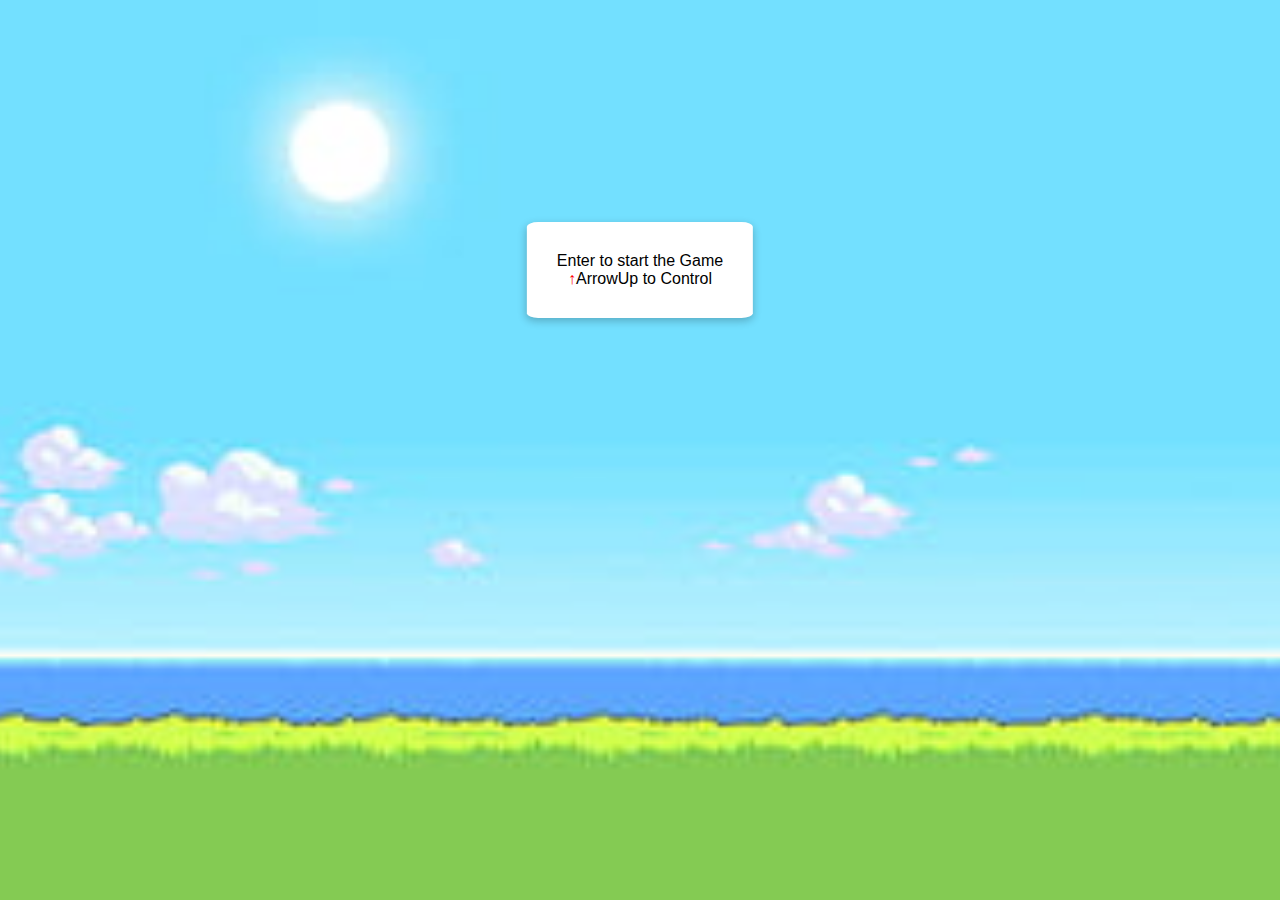
<file: flappy bird game/index.html>
<!DOCTYPE html>
<html lang="en">
<head>
    <meta charset="UTF-8">
    <meta name="viewport" content="width=device-width, initial-scale=1.0">
    <title>Flappy Bird Game</title>
    <link href="index.css" rel="stylesheet">
</head>
<body>
    <div class="background"></div>
    <img src="img/b1.png" alt="bird-img" class="bird" id="b1">
    <div class="msg">
        Enter to start the Game
        <p><span style="color:red">&uarr;</span>ArrowUp to Control</p>
    </div>
    <div class="score">
        <span class="score_title"></span>
        <span class="score_val"></span>
    </div>
</body>
<script src="index.js"></script>
</html>
</file>
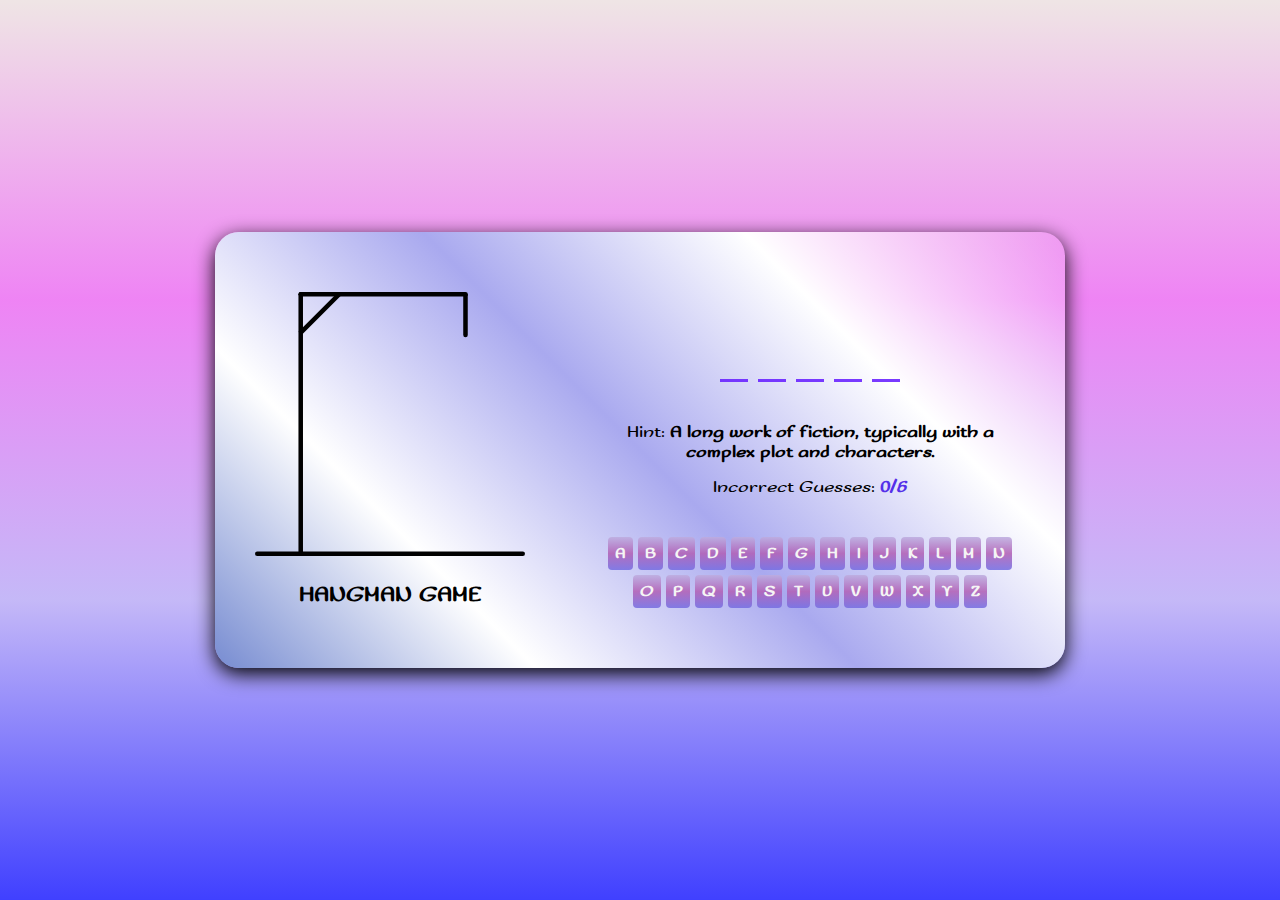
<file: hangman/index.html>
<!DOCTYPE html>
<html lang="en">

<head>
    <meta charset="UTF-8">
    <meta name="viewport" content="width=device-width, initial-scale=1.0">
    <title>HangMan </title>
    <link rel="stylesheet" href="style.css">
    <script src="scriptjs/script.js" defer type="module"></script>
    <script src="scriptjs/wordlist.js" defer type="module"></script>
</head>

<body>
    <div class="game-modal">
        <div class="content">
            <img src="img/cat.gif" alt="lost">
            <h4>Game Over!!!!!!!</h4>
            <p>The Correct word was :<b>Dronzer</b></p>
            <button class="play-again">
                Play Again
            </button>
        </div>
    </div>
    <div class="container">
        <div class="hangman-box">
            <img src="img/hangman-0.svg" alt="Hangman-img">
            <h1>HangMan Game</h1>
        </div>
        <div class="game-box">
            <ul class="worddisplay">
            </ul>
            <h4 class="hinttext">
                Hint:
                <b>Lorem ipsum dolor sit, amet consectetur adipisicing elit. Ea, perspiciatis voluptatibus.
                    Exercitationem quod molestiae sapiente saepe voluptate? Hic consequuntur voluptate necessitatibus
                    enim asperiores? Dicta, impedit.</b>
            </h4>
            <h4 class="guesstext">
                Incorrect Guesses:
                <b>0 / 6</b>
            </h4>
            <div class="keyboard">
                <!--creating dynamically-->
            </div>
        </div>
    </div>
</body>

</html>
</file>
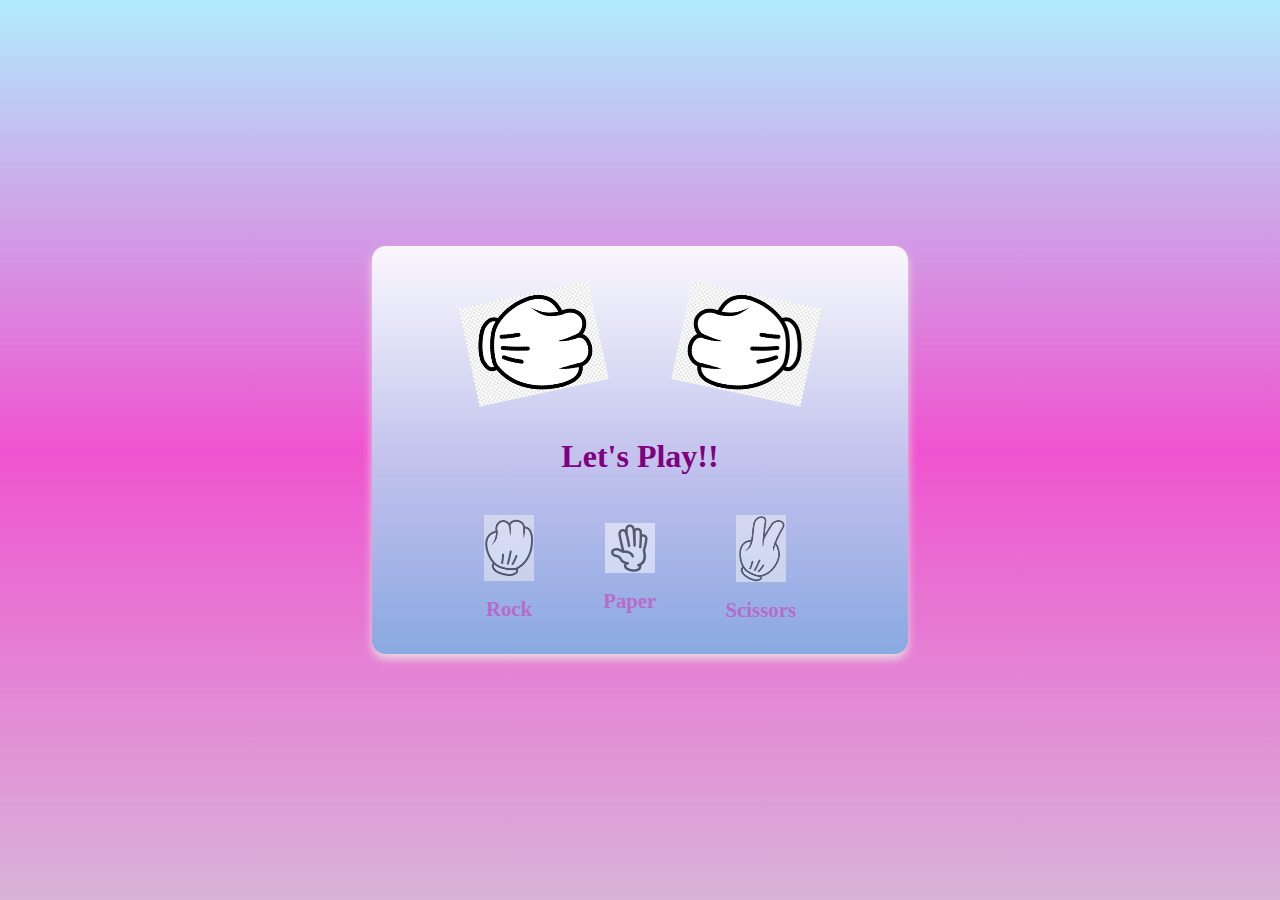
<file: rock_paper_scissors/index.html>
<!DOCTYPE html>
<html lang="en">

<head>
    <meta charset="UTF-8">
    <meta name="viewport" content="width=device-width, initial-scale=1.0">
    <title>Rock_Paper_Scissors Game</title>
    <link href="index.css" rel="stylesheet">
</head>

<body>
    <section class="container">
        <div class="result-field">
            <div class="result-images">
                <span class="user-result">
                    <img src="img/ock.png" alt="rock">
                </span>
                <span class="cpu-result">
                    <img src="img/ock.png" alt="rock">
                </span>
            </div>
            <div class="result">Let's Play!!</div>
        </div>
        <div class="option-images">
            <span class="option-image">
                <img src="img/ock.png" alt="rock">
                <p>Rock</p>
            </span>
            <span class="option-image">
                <img src="img/paper.png" alt="rock">
                <p>Paper</p>
            </span>
            <span class="option-image">
                <img src="img/scissor.png" alt="rock">
                <p>Scissors</p>
            </span>
        </div>
    </section>
    <script src="index.js" defer></script>
    <!-- If the defer attribute is set, it specifies that the script is downloaded in parallel to parsing the page, and executed after the page has finished parsing. Note: The defer attribute is only for external scripts (should only be used if the src attribute is present). -->
</body>

</html>
</file>
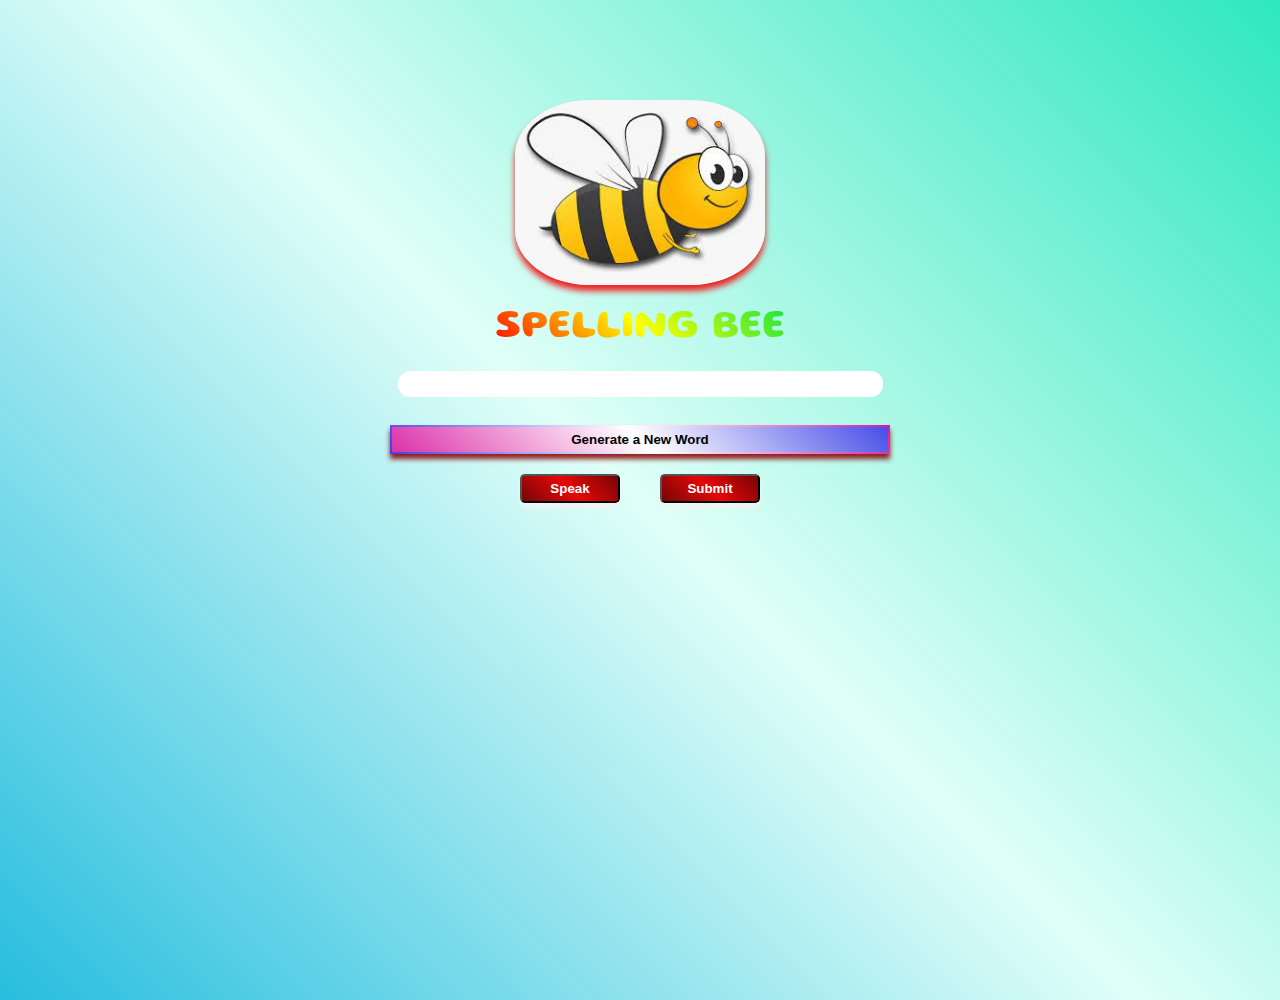
<file: spell bee/index.html>
<!DOCTYPE html>
<html lang="en">
<head>
    <meta charset="UTF-8">
    <meta name="viewport" content="width=device-width, initial-scale=1.0">
    <link href="index.css" rel="stylesheet">
    <title>Spell Bee</title>
</head>
<body>
    <div class="container">
        <img src="img/bee.jpg" alt="bee-img">
        <h1>SPELLING BEE</h1>
        <input type="text"id="inp">
        <button id="btn">Generate a New Word</button>
        <div class="buttons">
            <button id="speak" class="btn2">Speak</buttoon>
            <button id="submit" class="btn2">Submit</button>
        </div>
    </div>
    <script src="index.js"></script>
</body>
</html>
</file>
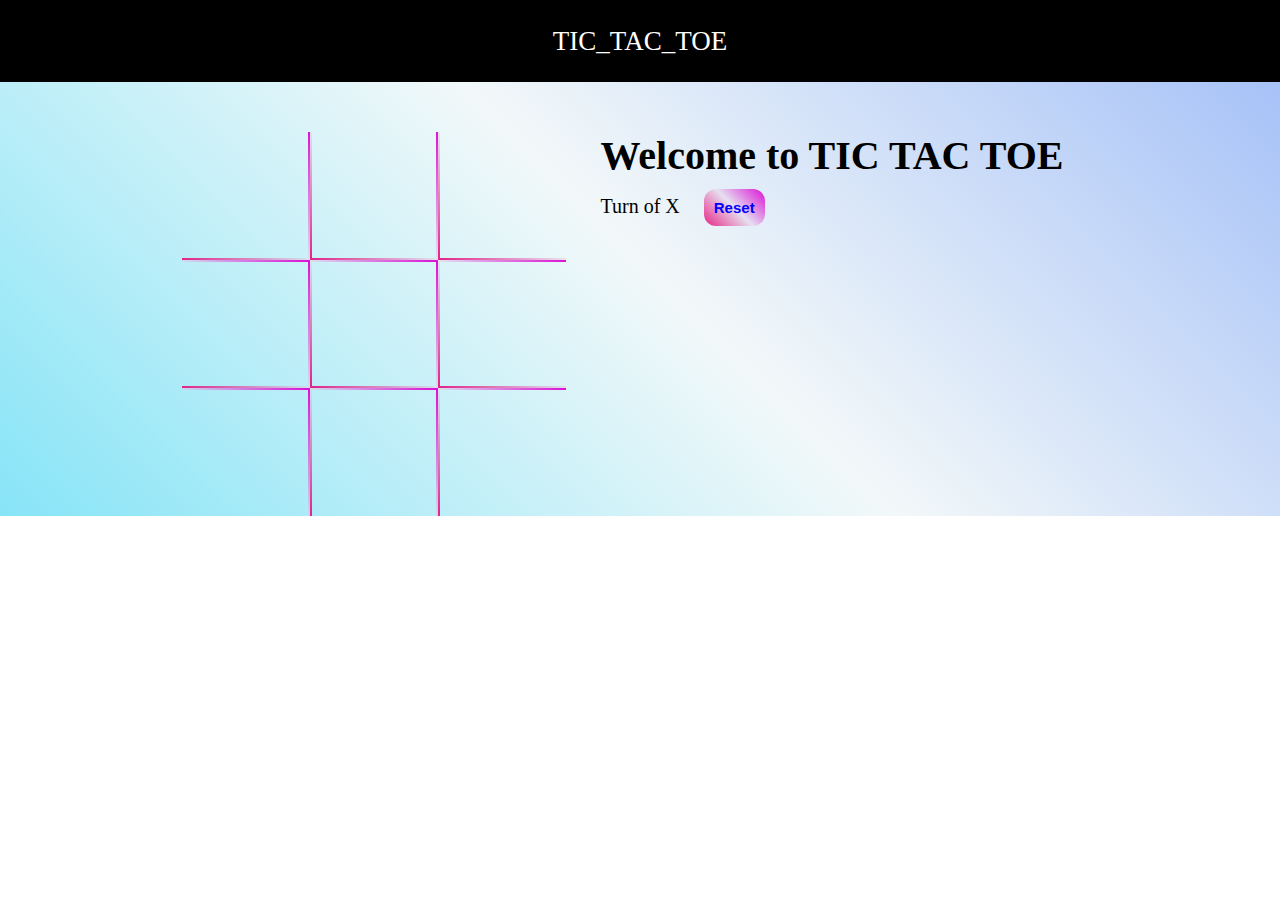
<file: TIC-TAC-TOE/INDEX.HTML>
<!DOCTYPE html>
<html lang="en">
<head>
    <meta charset="UTF-8">
    <meta name="viewport" content="width=device-width, initial-scale=1.0">
    <title>TIC-TAC-TOE</title>
    <link href="index.css" rel="stylesheet">
</head>
<body>
    <nav>
        <ul>
            <li>TIC_TAC_TOE</li>
        </ul>
    </nav>
    <div class="gamecontainer">
        <!-- game container  -->
        <div class="container">
            <div class="line"></div>
            <div class="box bt-0 bl-0"><span class="boxtext"></span></div>
            <div class="box bt-0"><span class="boxtext"></span></div>
            <div class="box bt-0 br-0"><span class="boxtext"></span></div>
            <div class="box bl-0"><span class="boxtext"></span></div>
            <div class="box"><span class="boxtext"></span></div>
            <div class="box br-0"><span class="boxtext"></span></div>
            <div class="box bl-0 bb-0"><span class="boxtext"></span></div>
            <div class="box bb-0"><span class="boxtext"></span></div>
            <div class="box bb-0 br-0"><span class="boxtext"></span></div>
        </div>
        <!-- info container  -->
        <div class="gameinfo">
            <h1>Welcome to TIC TAC TOE</h1>
            <div>
                <span class="info">Turn of X</span>
                <button id="reset">Reset</button>
            </div>
            <div class="imgbox">
                <img src="resources/i_win.gif">
            </div>
        </div>
    </div>
</body>
<script src="index.js"></script>
</html>
</file>
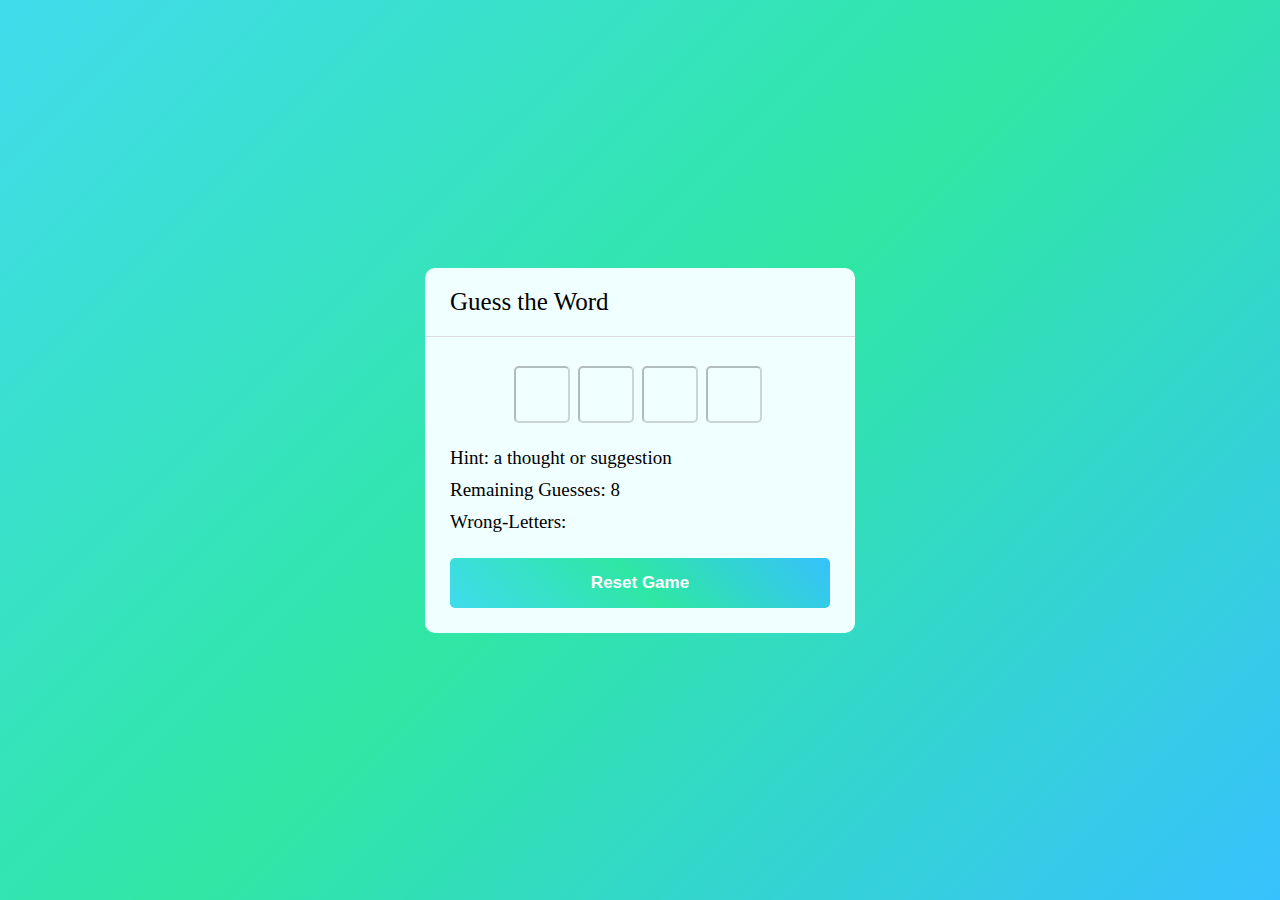
<file: Word Guessing Game/index.html>
<!DOCTYPE html>
<html lang="en">
<head>
    <meta charset="UTF-8">
    <meta name="viewport" content="width=device-width, initial-scale=1.0">
    <title>Word Guessing Games</title>
    <link href="index.css" rel="stylesheet">
</head>
<body>
    <div class="wrapper">
        <h1>Guess the Word</h1>
        <div class="content">
            <input type="text" class="typing-input" maxlength="1">
            <div class="inputs"></div>
            <div class="details">
                <p class="hint">Hint: <span></span></p>
                <p class="guess-left">Remaining Guesses: <span></span></p>
                <p class="wrong-letter">Wrong-Letters: <span></span></p>
            </div>
            <button class="reset-btn">Reset Game</button>
        </div>
    </div>
    <script src="word.js"></script>
    <script src="index.js"></script>
</body>
</html>
</file>
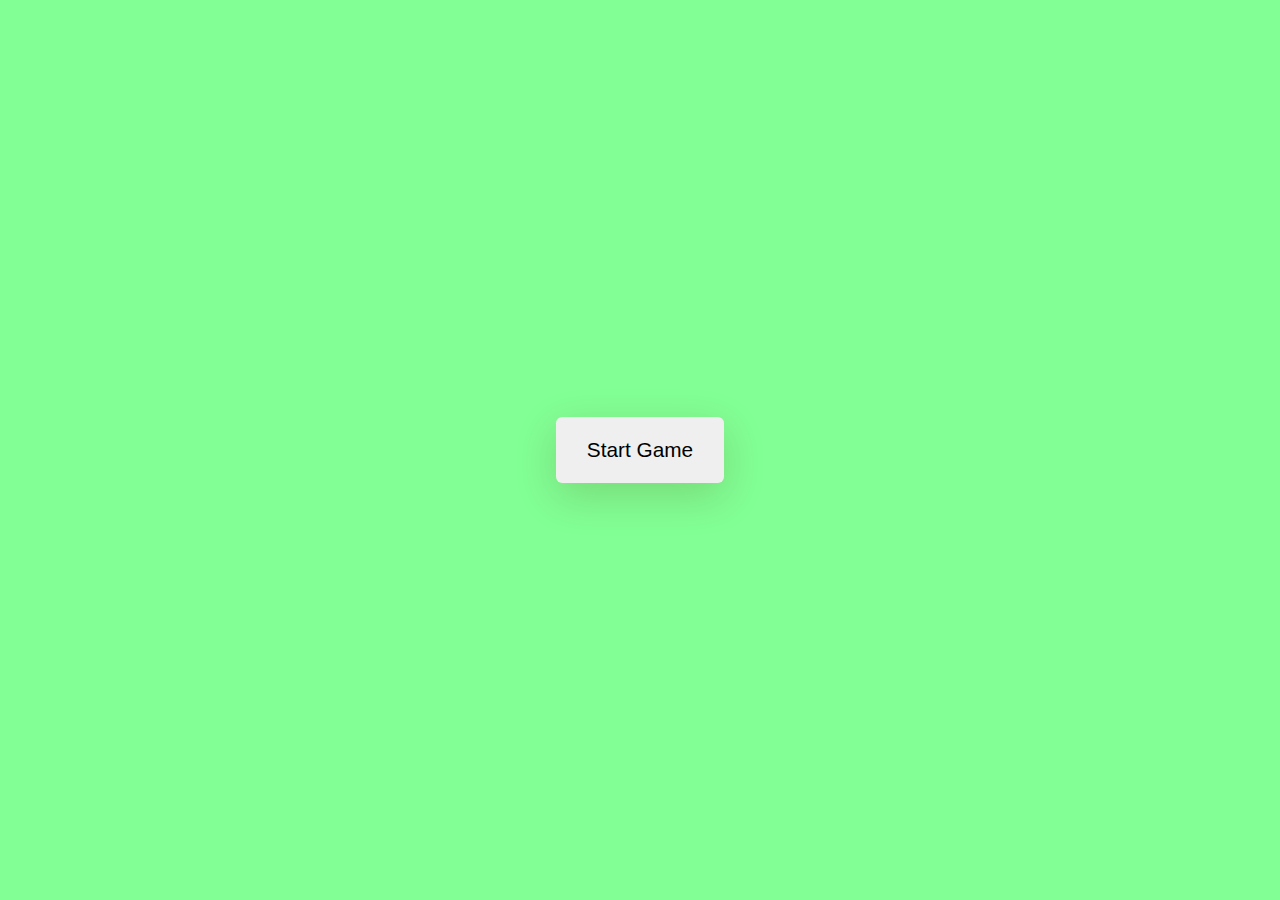
<file: memory_game/memory.html>
<!DOCTYPE html>
<html lang="en">

<head>
    <meta charset="UTF-8">
    <meta name="viewport" content="width=device-width, initial-scale=1.0">
    <title>Memory Game</title>
    <link href="memory.css" rel="stylesheet">
</head>

<body>
    <div class="wrapper">
        <div class="stats-container">
            <div id="moves-count"></div>
            <div id="time"></div>
        </div>
        <div class="game-container"></div>
        <button id="stop" class="hide">Stop Game</button>
    </div>
    <div class="controls-container">
        <p id="result"></p>
        <button id="start">Start Game</button>
    </div>
    <script src="memory.js"></script>
</body>


</html>
</file>
<file: flappy bird game/index.css>
*{
    margin: 0;
    padding: 0;
    box-sizing: border-box;
    font-family: Arial, Helvetica, sans-serif;
}
.background{
    height: 100vh;
    width: 100vw;
    background: url(img/bg_img.jpg)no-repeat center center fixed;
    -webkit-background-size:cover ;
    -moz-background-size:cover ;
    -o-background-size:cover;
    background-size: cover;
}
.bird{
    height: 100px;
    width:130px;
    position: fixed;
    top: 40vh;
    left:30vw;
    z-index: 100;
}
.pipe_sprite{
    position: fixed;
    top:40vh;
    left: 100vw;
    height: 70vh;
    width:6vw;
    background: radial-gradient(lightgreen 50%,green);
    border: 5px solid black;
}
.msg{
    position: absolute;
    z-index: 10;
    color: black;
    top: 30%;
    left: 50%;
    transform: translate(-50%,-50%);
    text-align: center;
}
.msgStyle{
    background: white;
    padding:30px;
    box-shadow: rgba(0, 0, 0,0.24) 0px 3px 8px;
    border-radius: 5%;
}
.score{
    position: fixed;
    z-index: 10;
    height: 10vh;
    font-size: 10vh;
    top: 0;
    left: 0;
    font-weight: 100;
    color: white;
    margin: 10px;
    -webkit-text-stroke-width: 2px;
    -webkit-text-stroke-color: black;
}
.score_val{
    color: gold;
    font-weight: bold;
}
@media only screen and (max-width:1080px){
    .msg{
        font-size: 50px;
        top: 50%;
        white-space: nowrap;
    }
    .score{
        font-size: 8vh;
    }
    .bird{
        width: 120px;
        height: 90px;
    }
    .pipe_sprite{
        width: 14vw;
    }
}
</file>
<file: hangman/style.css>
@import url('https://fonts.googleapis.com/css2?family=Sofadi+One&display=swap');

* {
    margin: 0;
    padding: 0;
    box-sizing: border-box;
    font-family: Sofadi One;
}

body {
    display: flex;
    padding: 0 10px;
    align-items: center;
    justify-content: center;
    min-height: 100vh;

    background: linear-gradient(#efe5e5, rgb(230 68 239 / 66%), rgb(85 48 233 / 34%), #0000ffbf);

}

.container {
    width: 850px;
    background: linear-gradient(45deg, #768bd1, white, #a9a9ef, white, transparent);
    display: flex;
    padding: 60px 40px;
    border-radius: 24px;
    align-items: flex-end;
    gap: 70px;
    box-shadow: 0 6px 20px;
}

.hangman-box img {
    max-width: 270px;
}

.hangman-box h1 {
    font-size: 1.45rem;
    margin-top: 20px;
    text-align: center;
    text-transform: uppercase;
}

.worddisplay {
    display: flex;
    gap: 10px;
    list-style: none;
    justify-content: center;
    align-items: center;
}

.worddisplay .letter {
    width: 28px;
    margin-bottom: 40px;
    border-bottom: 3px solid #6922ffe3;
    font-size: 2rem;
    text-align: center;
    text-transform: uppercase;
    font-weight: 600;
}

.worddisplay .letter.guessed {
    border-color: transparent;
    margin: -40px 0 35px;
}

.game-box h4 {
    text-align: center;
    font-size: 1.1rem;
    font-weight: 500;
    margin-bottom: 15px;
}

.game-box h4 b {
    font-weight: 600;
}

.game-box .guesstext b {
    color: rgb(85, 48, 233);
}

.game-box .keyboard {
    display: flex;
    gap: 5px;
    flex-wrap: wrap;
    justify-content: center;
    margin-top: 40px;
}

:where(.game-modal, .keyboard) button {
    color: whitesmoke;
    font-size: 1rem;
    font-weight: 600;
    cursor: pointer;
    outline: none;
    border: none;
    padding: 7px;
    background: linear-gradient(#bdacdfdb, rgb(177 97 182 / 88%), rgb(118 110 226 / 87%));
    border-radius: 4px;
    text-transform: uppercase;
}

.keyboard button {
    width: calc(100%/9-5px);
    padding: 7px;
}

.keyboard button[disabled] {
    opacity: 0.6;
    pointer-events: none;
}

:where(.game-modal, .keyboard) button:hover {
    background: linear-gradient(rgba(240, 251, 254, 0.974), rgba(254, 231, 255, 0.879), rgba(191, 183, 198, 0.874));
    color: blueviolet;
}

.game-modal {
    position: fixed;
    background: rgba(0, 0, 0, 0.6);
    left: 0;
    top: 0;
    width: 100%;
    height: 100%;
    opacity: 0;
    pointer-events: none;
    z-index: 999;
    display: flex;
    align-items: center;
    justify-content: center;
    transition: opacity 0.4s ease;
    padding: 0 10px;
}

.game-modal.show {
    opacity: 1;
    pointer-events: auto;
}

.game-modal img {
    max-width: 130px;
    margin-bottom: 20px;
}

.game-modal .content {
    background: white;
    max-width: 420px;
    width: 100%;
    text-align: center;
    border-radius: 10px;
    padding: 30px;
}

.game-modal h4 {
    font-size: 1.15rem;
}

.game-modal p {
    margin: 15px 0 30px;
    font-weight: 500;
    font-size: 1.15rem;
}

.game-modal p b {
    color: blue;
    font-weight: 600;
}

.game-modal button {
    padding: 12px 23px;
    background: linear-gradient(rgba(163, 249, 255, 0.93), rgba(56, 182, 224, 0.447), rgba(122, 139, 225, 0.836));
    color: blueviolet;
    outline: none;
    border-radius: 12px;
    font-size: 600;
}

@media (max-width:782px) {
    .container {
        flex-direction: column;
        padding: 30px 50px;
        align-items: center;
    }

    .hangman-box img {
        max-width: 200px;
    }

    .hangman-box h1 {
        display: none;
    }
}
</file>
<file: rock_paper_scissors/index.css>
*{
    margin: 0;
    padding: 0;
    box-sizing: border-box;
}
body{
    height: 100vh;
    display: flex;
    align-items: center;
    justify-content: center;
    background: linear-gradient(rgba(125, 223, 253,0.6), rgba(233, 11, 188,0.7),rgba(128, 4, 128,0.3));
}
.container{
    background: linear-gradient(rgba(255, 255, 255, 0.915),rgba(76, 198, 235,0.6));
    padding: 2rem 7rem;
    border-radius: 14px;
    box-shadow: 0 5px 10px rgba(235, 225, 225, 0.937);
}
.result-images{
    display: flex;
    column-gap: 7rem;
}
.container.start .user-result{
    transform-origin: left;
    animation: userShake 0.7s ease infinite;
}
@keyframes userShake {
    50%{
        transform: translateY(10px);
    }
}
.container.start .cpu-result{
    transform-origin: right;
    animation: cpuShake 0.7s ease infinite;
}
@keyframes cpuShake {
    50%{
        transform: translateY(-10px);
    }
}
.result-images img{
    width: 100px;
}
.user-result img{
    transform: rotate(78deg);
}
.cpu-result img{
    transform: rotate(-78deg) rotateY(180deg);
}
.result{
    text-align: center;
    font-size: 2rem;
    color: purple;
    font-weight: bold;
    margin-top: 1.5rem;
}
.option-image img{
    width: 50px;
}
.option-images {
    display: flex;
    justify-content: space-between;
    align-items: center;
    margin-top: 2.5rem;
}
.container.start .option-images{
    pointer-events: none;
}
.option-image {
    display: flex;
    flex-direction: column;
    align-items: center;
    opacity: 0.5;
    transition:opacity 0.3s ease;
    cursor: pointer;
}
.option-image:hover {
    opacity: 1;
}
.option-image.active{
    opacity: 1;
}
.option-image img{
    pointer-events: none;
}
.option-image p {
    color: rgb(217, 41, 179);
    font-size: 1.3rem;
    font-weight: bold;
    margin-top: 1rem;
    pointer-events: none;
}
</file>
<file: spell bee/index.css>
@import url('https://fonts.googleapis.com/css2?family=Concert+One&family=Gluten&family=Gochi+Hand&family=Lumanosimo&family=Orbitron:wght@700&family=Pacifico&family=Permanent+Marker&family=Rancho&family=Space+Grotesk&family=Zilla+Slab&display=swap');
*{
    margin: 0;
    padding: 0;
    box-sizing: border-box;
}
body{
    width: 100%;
    height: 100vh;
    background: linear-gradient(45deg,rgba(19, 183, 220, 0.914),rgba(220, 255, 247, 0.886),rgba(17, 228, 182, 0.879));
}
.container{
    display: grid;
    place-items: center;
    margin-top: 100px;
}
img{
    width: 250px;
    border-radius: 30%;
    box-shadow: 0 6px 6px rgba(243, 11, 11, 0.908);
}
h1{
    background:-webkit-linear-gradient(45deg,red,yellow,rgba(0, 225, 38, 0.885));
    -webkit-background-clip: text;
    -webkit-text-fill-color: transparent;
    margin: 20px 20px;
    font-family: gluten;
    font-size: 40px;
    padding: 5px;
}
#inp{
    font-family: gluten;
    color:brown;
    width: 485px;
    padding: 7px;
    border: none;
    outline: none;
    border-radius: 12px;
    margin-bottom: 8px;
    cursor: pointer;
}
#btn{
    font-weight: bolder;
    font-family:Verdana, Geneva, Tahoma, sans-serif;
    width: 500px;
    padding: 5px;
    cursor: pointer;
    margin: 20px 0 20px 0;
    background: linear-gradient(45deg,rgba(223, 21, 159, 0.87),white,rgba(61, 61, 231, 0.912));
    border-width: 2px;
    border-style: solid;
    border-image: linear-gradient(45deg,rgba(61, 61, 231, 0.912),rgb(255, 253, 253),rgba(223, 21, 159, 0.87))1 ; 
    box-shadow: 0 5px 5px rgba(138, 8, 8, 0.908);
}
#btn:hover{
    transform: scale(1.5);
}
.btn2{
    width: 100px;
    padding: 5px;
    border-radius: 5px;
    cursor: pointer;
    margin: 0 20px 0 20px;
    background: linear-gradient(45deg,rgb(116, 6, 6),rgb(230, 8, 8),rgb(117, 4, 4));
    color: white;
    font-weight: bold;;
    box-shadow:0 5px 5px rgba(243, 243, 243, 0.908);
}
#speak:hover{
    background: white;
    color:brown;
    transform: scale(1.5);
}
#submit:hover{
    background: white;
    color:brown;
    transform: scale(1.5);
}
</file>
<file: TIC-TAC-TOE/index.css>
*{
    margin: 0;
    padding: 0;
    box-sizing: border-box;
}
body{
    background: linear-gradient(45deg,rgba(15, 202, 239,0.5),rgba(224, 238, 240,0.4),rgba(95, 144, 242,0.6))no-repeat center center/cover;
}
nav{
    background-color: black;
    color: white;
    height: 82px;
    font-size: 27px;
    display: flex;
    align-items: center;
    justify-content: center;
}
nav ul{
    list-style: none;
}
.gamecontainer{
    display: flex;
    margin-top: 50px;
    justify-content: center;
}
.container{

    display: grid;
    grid-template-rows: repeat(3,10vw);
    grid-template-columns: repeat(3,10vw);
    font-family: Cambria, Cochin, Georgia, Times, 'Times New Roman', serif;
    position: relative;
}
.box{
    border-style:solid ;
    border-width: 2px;
    border-image: linear-gradient(45deg,rgba(230, 14, 122, 0.904),rgba(230, 200, 228,0.4),rgba(219, 16, 212, 0.996))1;
    font-size: 6vw;
    cursor: pointer;
    display: flex;
    justify-content: center;
    align-items: center;
}
.box:hover{
   background: linear-gradient(45deg,rgba(213, 211, 211,0.5),rgba(247, 128, 166, 0.984),rgba(232, 91, 232,0.5));
}
.gameinfo{
    padding: 0 34px;
}
.gameinfo h1{
    font-size: 2.5rem;
}
.imgbox img{
    width: 0;
    transition: width 1s ease-in-out;
} 

.br-0{
    border-right: 0;
}
.bl-0{
    border-left: 0;
}
.bt-0{
    border-top: 0;
}
.bb-0{
    border-bottom: 0;
}
#reset{
    padding :10px;
    margin:10px 20px ;
    background:linear-gradient(45deg,rgba(230, 14, 122, 0.904),rgba(230, 200, 228,0.4),rgba(219, 16, 212, 0.996));
    border-radius: 12px;
    font-size: 15px;
    border: none;
    cursor: pointer;
    font-weight: bold;
    color: blue;
}
.info{
    font-size: 20px;
    font-weight: 200;
}
.line{
    background-color: rgb(72, 26, 239);
    width: 0;
    height: 3px;
    position:absolute;
    transition: width 1s ease-in-out;
}
@media screen and (max-width:800px){
    .gamecontainer{
        flex-wrap: wrap;
    }
    .gameinfo{
        margin-top: 30px;
    }
    .gameinfo h1{
        font-size: 1.5rem;
    }
    .container{
        grid-template-columns: repeat(3,20vw);
        grid-template-rows: repeat(3,20vw);
    }

}
</file>
<file: Word Guessing Game/index.css>
*{
    margin:0;
    padding: 0;
    box-sizing: border-box;
}
body{
    display: flex;
    align-items: center;
    justify-content: center;
    min-height: 100vh;
    background: linear-gradient(135deg,rgba(37, 214, 234, 0.871),rgba(23, 228, 153, 0.893),rgba(31, 186, 253, 0.892));
}
.wrapper{
    width: 430px;
    background: azure;
    border-radius: 10px;
}
.wrapper h1{
    font-size: 25px;
    font-weight: 500;
    padding: 20px 25px;
    border-bottom:  1px solid gainsboro;
}
.wrapper .content{
    margin:25px 25px 25px;
}
.content .typing-input{
    z-index: -999;
    position: absolute;
    opacity: 0;
}
.content .inputs{
    display: flex;
    flex-wrap: wrap;
    justify-content: center;
}
.inputs input{
    height: 57px;
    width: 56px;
    margin: 4px;
    background: none;
    border-radius: 5px;
    font-size: 24px;
    text-align: center;
    font-weight: 500;
    color: aquamarine;
    text-transform: uppercase;
}
.inputs input:first-child{
    margin-left: 0px;
}
.content .details{
    margin: 20px 0 25px;
}
.details p{
    font-size: 19px;
    margin-bottom: 10px;
}
.content .reset-btn{
    width: 100%;
    outline: none;
    cursor: pointer;
    border: none;
    color: white;
    padding: 15px 0;
    font-size: 17px;
    border-radius: 5px;
    background: linear-gradient(45deg,rgba(37, 214, 234, 0.871),rgba(23, 228, 153, 0.893),rgba(31, 186, 253, 0.892));
    font-weight: bolder;
}
</file>
<file: memory_game/memory.css>
* {
    padding: 0;
    margin: 0;
    box-sizing: border-box;
    font-family: "Poppins", sans-serif;
}

body {
    background-color: #6652ff;
}

.wrapper {
    box-sizing: content-box;
    width: 26.87em;
    padding: 2.5em 3em;
    background-color: #ffffff;
    position: absolute;
    transform: translate(-50%, -50%);
    left: 50%;
    top: 50%;
    border-radius: 0.6em;
    box-shadow: 0 0.9em 2.8em rgba(92, 89, 81, 0.715);
}

.game-container {
    position: relative;
    width: 100%;
    display: grid;
    gap: 0.6em;
}

.stats-container {
    text-align: right;
    margin-bottom: 1.2em;
}

.stats-container span {
    font-weight: 600;
}

.card-container {
    position: relative;
    width: 6.25em;
    height: 6.25em;
    cursor: pointer;
}

.card-before,
.card-after {
    position: absolute;
    border-radius: 5px;
    width: 100%;
    height: 100%;
    display: flex;
    align-items: center;
    justify-content: center;
    border: 4px solid #000000;
    transition: transform 0.7s ease-out;
    backface-visibility: hidden;
}

.card-before {
    background-color: #b51919;
    font-size: 2.8em;
    font-weight: 600;
}

.card-after {
    background-color: #ffffff;
    transform: rotateY(180deg);
}

.card-container.flipped .card-before {
    transform: rotateY(180deg);
}

.card-container.flipped .card-after {
    transform: rotateY(0deg);
}

.controls-container {
    position: absolute;
    display: flex;
    align-items: center;
    justify-content: center;
    flex-direction: column;
    width: 100%;
    height: 100%;
    background-color: #82ff95;
    top: 0;
}

button {
    border: none;
    border-radius: 0.3em;
    padding: 1em 1.5em;
    cursor: pointer;
}

#stop {
    font-size: 1.1em;
    display: block;
    margin: 1.1em auto 0 auto;
    background-color: #000000;
    color: #ffffff;
}

.controls-container button {
    font-size: 1.3em;
    box-shadow: 0 0.6em 2em rgba(86, 66, 0, 0.2);
}

.hide {
    display: none;
}

#result {
    text-align: center;
}

#result h2 {
    font-size: 2.5em;
}

#result h4 {
    font-size: 1.8em;
    margin: 0.6em 0 1em 0;
}

img {
    width: 10vw;
    height: 10vw
}
</file>
